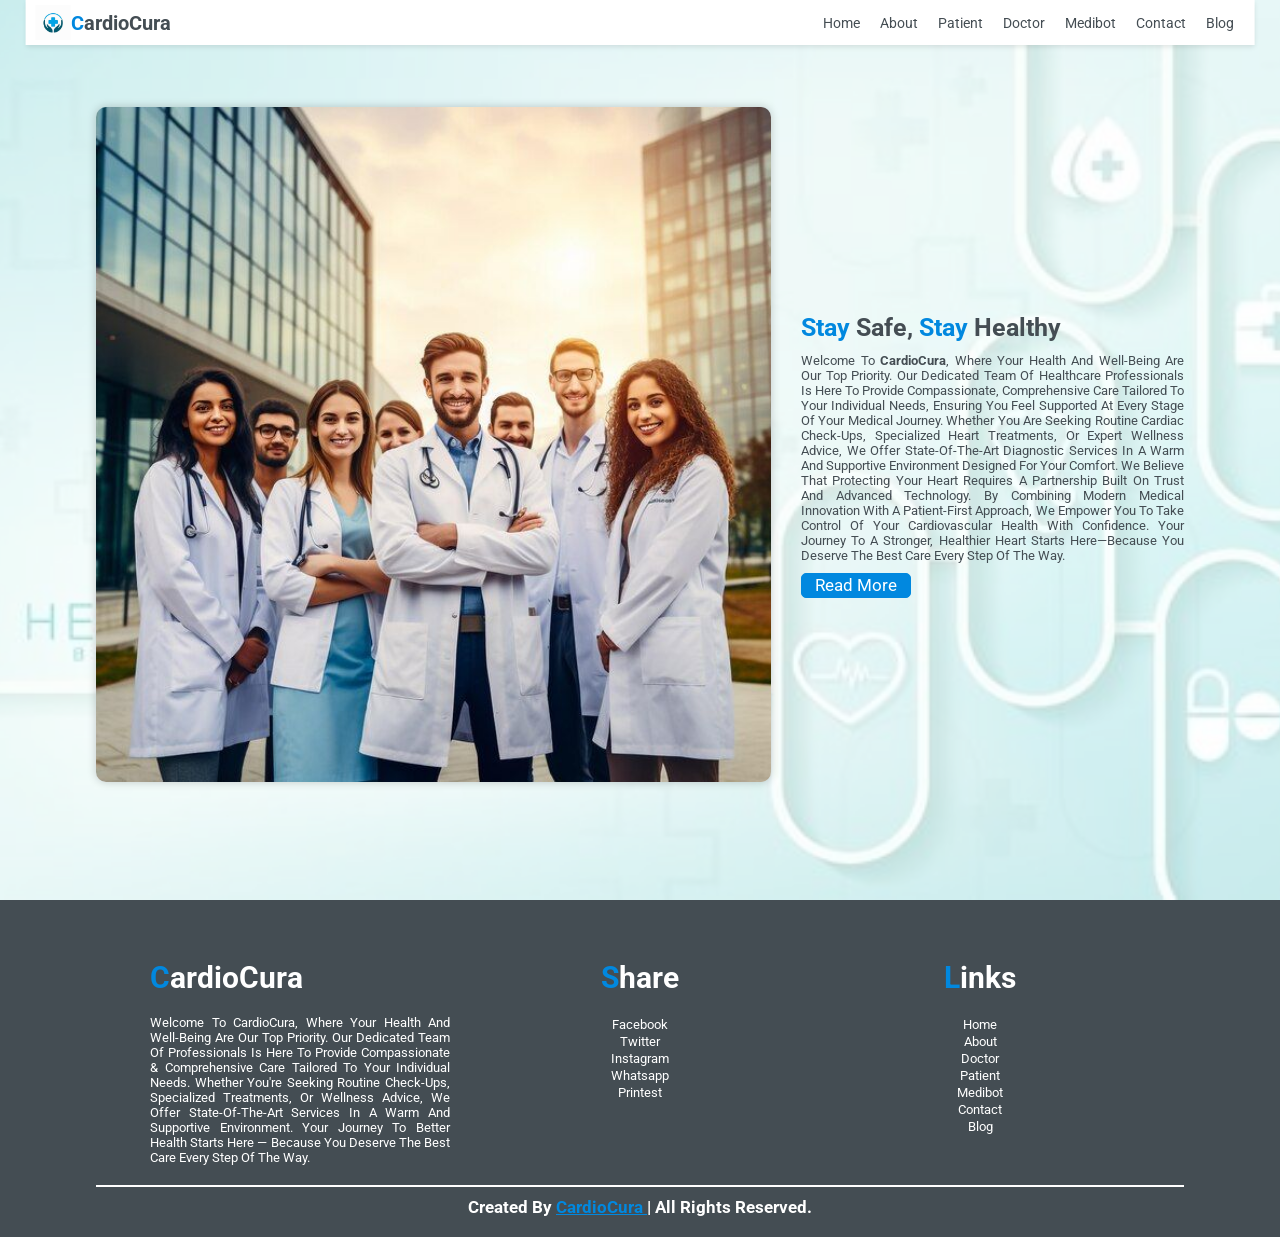
<file: templates/index.html>
<!DOCTYPE html>
<html lang="en">
  <head>
    <meta charset="UTF-8" />
    <meta name="viewport" content="width=device-width, initial-scale=1.0" />
    <title>CardioCura</title>
    <!-- font awesome cdn link -->
    <link
      rel="stylesheet"
      href="https://cdnjs.cloudflare.com/ajax/libs/font-awesome/6.7.2/css/all.min.css"
    />
    <!-- custom css file link -->
    <link rel="stylesheet" href="/static/css/mstyle.css" />
    <link rel="manifest" href="/static/manifest.json">
    <meta name="theme-color" content="#e74c3c">
    <meta name="mobile-web-app-capable" content="yes">
    <meta name="apple-mobile-web-app-capable" content="yes">
  </head>
  <body>
    <!-- header navbar section start -->
    <header>
      <a href="#" class="logo">
        <img src="/static/images/logo.jpg" alt="CardioCura Logo" class="logo-img" />
        <span>C</span>ardioCura
      </a>
      <nav class="navbar">
        <ul>
          <li><a href="/">Home</a></li>
          <li><a href="/about">About</a></li>
          <li><a href="/patient">Patient</a></li>
          <li><a href="/doctor">Doctor</a></li>
          <li><a href="/medibot">Medibot</a></li>
          <li><a href="/contact">Contact</a></li>
          <li><a href="/blog">Blog</a></li>
        </ul>
      </nav>
      <div class="fas fa-bars"></div>
    </header>
    <!-- header navbar section end -->

    <!-- home section start -->
    <section id="home" class="home">
      <div class="overlay"></div>
      <div class="row">
        <div class="images">
          <img src="/static/images/home.jpg" alt="Full page image" />
        </div>
        <div class="content">
          <h1><span>Stay </span>Safe, <span>Stay </span>Healthy</h1><br>
          <p>
            Welcome to <strong>CardioCura</strong>, where your health and well-being are our top priority. Our dedicated team of healthcare professionals is here to provide compassionate, comprehensive care tailored to your individual needs, ensuring you feel supported at every stage of your medical journey. Whether you are seeking routine cardiac check-ups, specialized heart treatments, or expert wellness advice, we offer state-of-the-art diagnostic services in a warm and supportive environment designed for your comfort. We believe that protecting your heart requires a partnership built on trust and advanced technology. By combining modern medical innovation with a patient-first approach, we empower you to take control of your cardiovascular health with confidence. Your journey to a stronger, healthier heart starts here—because you deserve the best care every step of the way.
          </p>
          <a href="/contact"><button class="button">Read More</button></a>
        </div>
      </div>
    </section>
    <!-- home section end -->


    <!-- footer section start -->
     <section class="footer">
      <div class="box">
        <h2 class="logo"><span>C</span>ardioCura</h2>
        <p>
            Welcome to CardioCura, where your health and well-being are our top
            priority. Our dedicated team of professionals is here to provide
            compassionate & comprehensive care tailored to your individual needs.
            Whether you're seeking routine check-ups, specialized treatments, or
            wellness advice, we offer state-of-the-art services in a warm and
            supportive environment. Your journey to better health starts here —
            because you deserve the best care every step of the way.
          </p>
      </div>

      <div class="box">
        <h2 class="logo"><span>S</span>hare</h2>
        <a href="#">Facebook</a>
        <a href="#">Twitter</a>
        <a href="#">Instagram</a>
        <a href="#">Whatsapp</a>
        <a href="#">Printest</a>
      </div>

      <div class="box">
        <h2 class="logo"><span>L</span>inks</h2>
        <a href="/">Home</a>
        <a href="/about">About</a>
        <a href="/doctor">Doctor</a>
        <a href="/patient">Patient</a>
        <a href="/medibot">Medibot</a>
        <a href="/contact">Contact</a>
        <a href="/blog">Blog</a>
      </div>

      <h1 class="credit">created by <span> CardioCura </span> | all rights reserved.</h1>



     </section>


       <!-- footer section end -->

    <!-- jquery cdn link -->
    <script src="https://cdnjs.cloudflare.com/ajax/libs/jquery/3.7.1/jquery.min.js"></script>
    <!-- custom js file link -->
    <script src="/static/js/main.js"></script>
    <script>
    if ("serviceWorker" in navigator) {
        window.addEventListener("load", function() {
            navigator.serviceWorker.register("/sw.js")
        });
    }
   </script>
  </body>
</html>
</file>
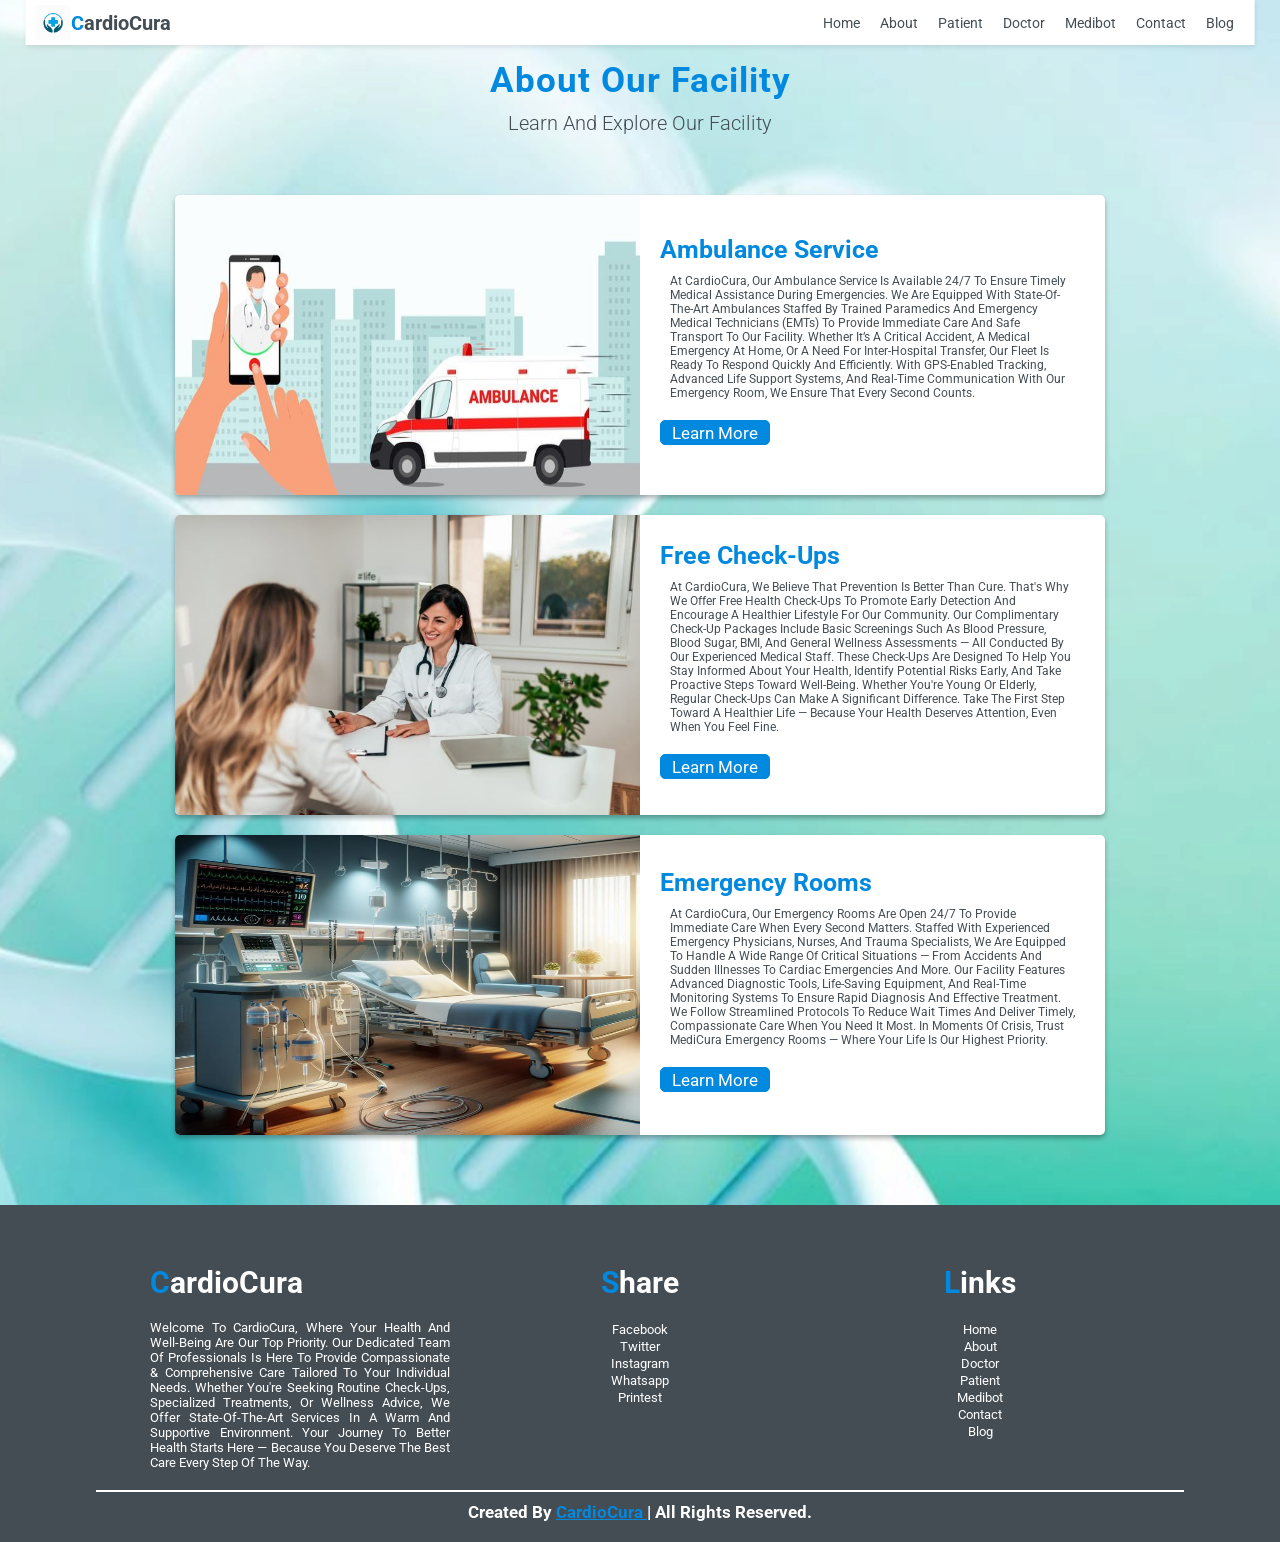
<file: templates/about.html>
<!DOCTYPE html>
<html lang="en">
  <head>
    <meta charset="UTF-8" />
    <meta name="viewport" content="width=device-width, initial-scale=1.0" />
    <title>About Us</title>
    <link
      rel="stylesheet"
      href="https://cdnjs.cloudflare.com/ajax/libs/font-awesome/6.7.2/css/all.min.css"
    />
    <!-- custom css file link -->
    <link rel="stylesheet" href="/static/css/mstyle.css" />

    <link rel="manifest" href="/static/manifest.json">
    <meta name="theme-color" content="#e74c3c">
    <meta name="mobile-web-app-capable" content="yes">
    <meta name="apple-mobile-web-app-capable" content="yes">
  </head>
  <body>
    <!-- header navbar section start -->
    <header>
      <a href="#" class="logo">
        <img src="/static/images/logo.jpg" alt="CardioCura Logo" class="logo-img" />
        <span>C</span>ardioCura
      </a>
      <nav class="navbar">
        <ul>
          <li><a href="/">Home</a></li>
          <li><a href="/about">About</a></li>
          <li><a href="/patient">Patient</a></li>
          <li><a href="/doctor">Doctor</a></li>
          <li><a href="/medibot">Medibot</a></li>
          <li><a href="/contact">Contact</a></li>
          <li><a href="/blog">Blog</a></li>
        </ul>
      </nav>
      <div class="fas fa-bars"></div>
    </header>
    <!-- header navbar section end -->
    <!-- About section start -->
    <section id="about" class="about">
      <h1 class="heading">About Our Facility</h1>
      <h3 class="title">Learn and Explore our facility</h3>

      <div class="box-container">
        <!-- start here -->
        <div class="box">
          <!-- about images -->
          <div class="images">
            <img src="/static/images/about1.jpg" alt="Full page image" />
          </div>
          <div class="content">
            <h3>Ambulance Service</h3>
            <p>
              At CardioCura, our Ambulance Service is available 24/7 to ensure
              timely medical assistance during emergencies. We are equipped with
              state-of-the-art ambulances staffed by trained paramedics and
              emergency medical technicians (EMTs) to provide immediate care and
              safe transport to our facility. Whether it’s a critical accident,
              a medical emergency at home, or a need for inter-hospital
              transfer, our fleet is ready to respond quickly and efficiently.
              With GPS-enabled tracking, advanced life support systems, and
              real-time communication with our emergency room, we ensure that
              every second counts.
            </p>
            <a href="/contact"><button class="button">Learn More</button></a>
          </div>
        </div>
        <!-- end here -->
        <!-- start here -->
        <div class="box">
          <!-- about images -->
          <div class="images">
            <img src="/static/images/about2.jpg" alt="Free Check-Up Image" />
          </div>
          <div class="content">
            <h3>Free Check-Ups</h3>
            <p>
              At CardioCura, we believe that prevention is better than cure.
              That's why we offer free health check-ups to promote early
              detection and encourage a healthier lifestyle for our community.
              Our complimentary check-up packages include basic screenings such
              as blood pressure, blood sugar, BMI, and general wellness
              assessments — all conducted by our experienced medical staff.
              These check-ups are designed to help you stay informed about your
              health, identify potential risks early, and take proactive steps
              toward well-being. Whether you're young or elderly, regular
              check-ups can make a significant difference. Take the first step
              toward a healthier life — because your health deserves attention,
              even when you feel fine.
            </p>
            <a href="/contact"><button class="button">Learn More</button></a>
          </div>
        </div>
        <!-- end here -->
        <!-- start here -->
        <div class="box">
          <!-- about images -->
          <div class="images">
            <img src="/static/images/about3.jpg" alt="Emergency Rooms Image" />
          </div>
          <div class="content">
            <h3>Emergency Rooms</h3>
            <p>
              At CardioCura, our Emergency Rooms are open 24/7 to provide
              immediate care when every second matters. Staffed with experienced
              emergency physicians, nurses, and trauma specialists, we are
              equipped to handle a wide range of critical situations — from
              accidents and sudden illnesses to cardiac emergencies and more.
              Our facility features advanced diagnostic tools, life-saving
              equipment, and real-time monitoring systems to ensure rapid
              diagnosis and effective treatment. We follow streamlined protocols
              to reduce wait times and deliver timely, compassionate care when
              you need it most. In moments of crisis, trust MediCura Emergency
              Rooms — where your life is our highest priority.
            </p>
            <a href="/contact"><button class="button">Learn More</button></a>
          </div>
        </div>
        <!-- end here -->
      </div>
    </section>
    <!-- About section end -->

    <!-- footer section start -->
     <section class="footer">
      <div class="box">
        <h2 class="logo"><span>C</span>ardioCura</h2>
        <p>
            Welcome to CardioCura, where your health and well-being are our top
            priority. Our dedicated team of professionals is here to provide
            compassionate & comprehensive care tailored to your individual needs.
            Whether you're seeking routine check-ups, specialized treatments, or
            wellness advice, we offer state-of-the-art services in a warm and
            supportive environment. Your journey to better health starts here —
            because you deserve the best care every step of the way.
          </p>
      </div>

      <div class="box">
        <h2 class="logo"><span>S</span>hare</h2>
        <a href="#">Facebook</a>
        <a href="#">Twitter</a>
        <a href="#">Instagram</a>
        <a href="#">Whatsapp</a>
        <a href="#">Printest</a>
      </div>

      <div class="box">
        <h2 class="logo"><span>L</span>inks</h2>
        <a href="/">Home</a>
        <a href="/about">About</a>
        <a href="/doctor">Doctor</a>
        <a href="/patient">Patient</a>
        <a href="/medibot">Medibot</a>
        <a href="/contact">Contact</a>
        <a href="/blog">Blog</a>
      </div>

      <h1 class="credit">created by <span> CardioCura </span> | all rights reserved.</h1>



     </section>


       <!-- footer section end -->

        <!-- jquery cdn link -->
    <script src="https://cdnjs.cloudflare.com/ajax/libs/jquery/3.7.1/jquery.min.js"></script>
    <!-- custom js file link -->
    <script src="/static/js/main.js"></script>
    <script>
    if ("serviceWorker" in navigator) {
        window.addEventListener("load", function() {
            navigator.serviceWorker.register("/sw.js")
        });
    }
   </script>
  </body>
</html>
</file>
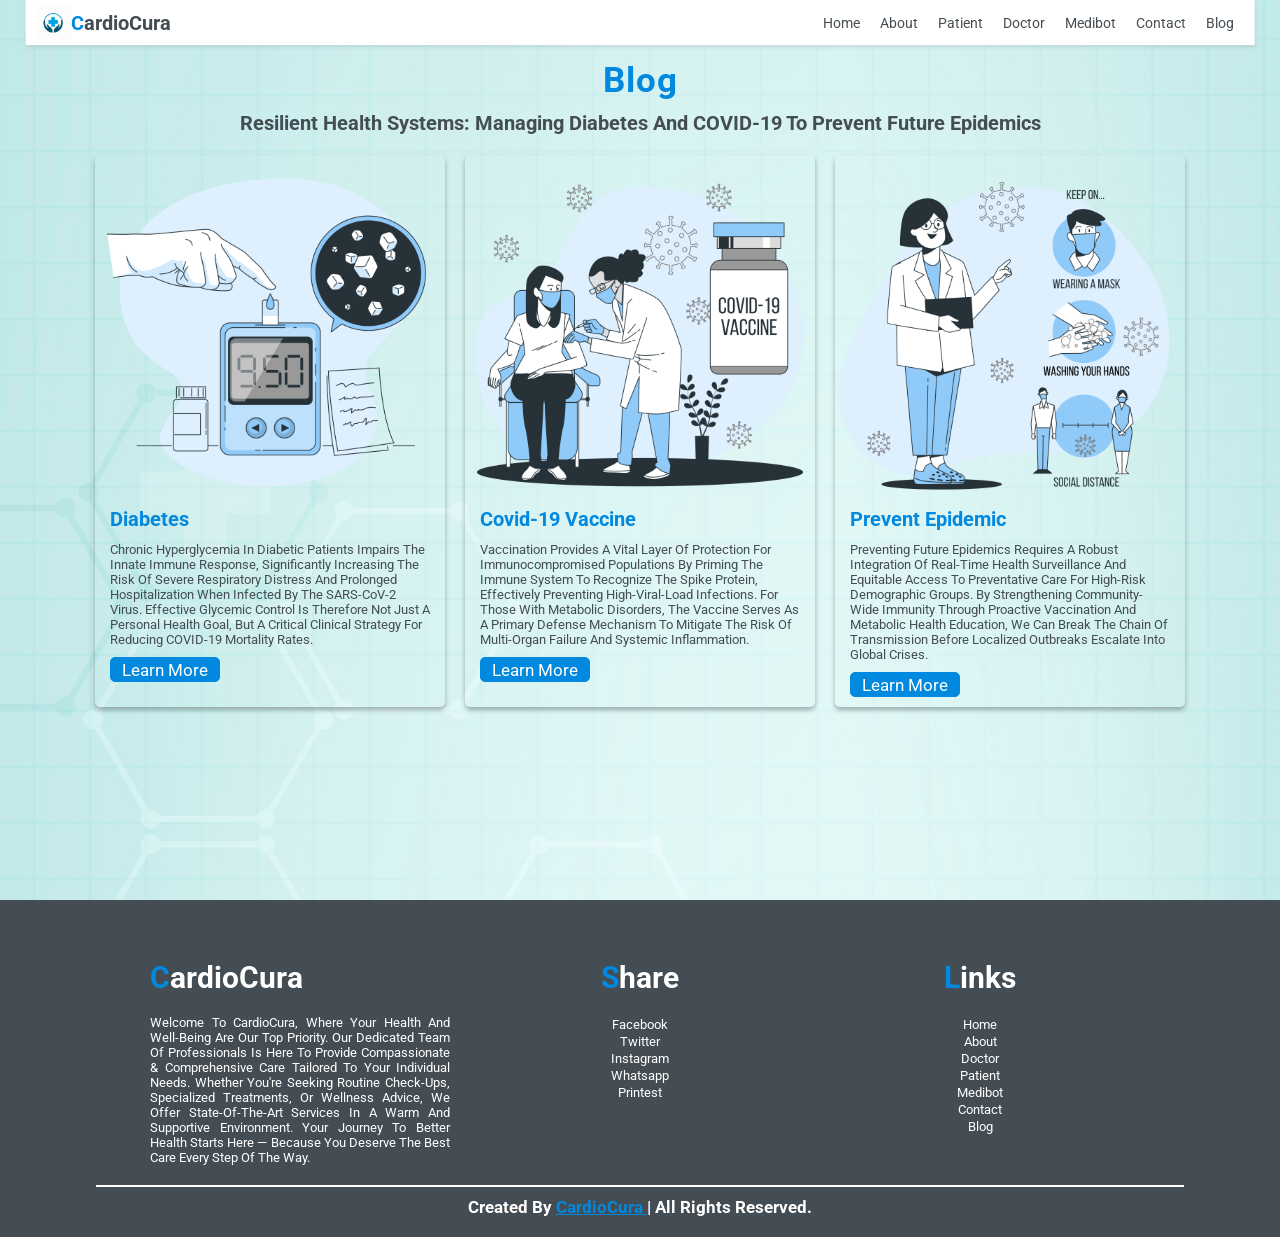
<file: templates/blog.html>
<!DOCTYPE html>
<html lang="en">
  <head>
    <meta charset="UTF-8" />
    <meta name="viewport" content="width=device-width, initial-scale=1.0" />
    <title>CardioCura</title>
    <!-- font awesome cdn link -->
    <link
      rel="stylesheet"
      href="https://cdnjs.cloudflare.com/ajax/libs/font-awesome/6.7.2/css/all.min.css"
    />
    <!-- custom css file link -->
    <link rel="stylesheet" href="/static/css/mstyle.css" />
    <link rel="manifest" href="/static/manifest.json">
    <meta name="theme-color" content="#e74c3c">
    <meta name="mobile-web-app-capable" content="yes">
    <meta name="apple-mobile-web-app-capable" content="yes">
  </head>
  <body>
    <!-- header navbar section start -->
    <header>
      <a href="#" class="logo">
        <img src="/static/images/logo.jpg" alt="CardioCura Logo" class="logo-img" />
        <span>C</span>ardioCura
      </a>
      <nav class="navbar">
        <ul>
          <li><a href="/">Home</a></li>
          <li><a href="/about">About</a></li>
          <li><a href="/patient">Patient</a></li>
          <li><a href="/doctor">Doctor</a></li>
          <li><a href="/medibot">Medibot</a></li>
          <li><a href="/contact">Contact</a></li>
          <li><a href="/blog">Blog</a></li>
        </ul>
      </nav>
      <div class="fas fa-bars"></div>
    </header>
    <!-- header navbar section end -->
 <!-- blog section start  -->

    <section id="blog" class="blog">

        <h1 class="heading">Blog</h1>
        <h3 class="title"><b>Resilient Health Systems: Managing Diabetes and COVID-19 to Prevent Future Epidemics</b></h3>

        <div class="box-container">

            <!-- start here  -->
            <div class="box">
                <!-- images  -->
                <img src="/static/images/blog1.png" alt="">

                <div class="content">
                    <a href="#">
                        <h2>Diabetes</h2><br>
                    </a>
                    <p>Chronic hyperglycemia in diabetic patients impairs the innate immune response, significantly increasing the risk of severe respiratory distress and prolonged hospitalization when infected by the SARS-CoV-2 virus. Effective glycemic control is therefore not just a personal health goal, but a critical clinical strategy for reducing COVID-19 mortality rates.</p>
                     <!-- button  -->
                    <a href="/contact"> <button class="button">learn more</button></a>
                </div>
            </div>
            <!-- end here  -->

            
            <!-- start here  -->
            <div class="box">
                <!-- images  -->
                <img src="/static/images/blog2.png" alt="">

                <div class="content">
                    <a href="#">
                        <h2>Covid-19 Vaccine</h2><br>
                    </a>
                    <p>Vaccination provides a vital layer of protection for immunocompromised populations by priming the immune system to recognize the spike protein, effectively preventing high-viral-load infections. For those with metabolic disorders, the vaccine serves as a primary defense mechanism to mitigate the risk of multi-organ failure and systemic inflammation.</p>
                     <!-- button  -->
                    <a href="/contact"> <button class="button">learn more</button></a>
                </div>
            </div>
            <!-- end here  -->

            
            <!-- start here  -->
            <div class="box">
                <!-- images  -->
                <img src="/static/images/blog3.png" alt="">

                <div class="content">
                    <a href="#">
                        <h2>Prevent Epidemic</h2><br>
                    </a>
                    <p>Preventing future epidemics requires a robust integration of real-time health surveillance and equitable access to preventative care for high-risk demographic groups. By strengthening community-wide immunity through proactive vaccination and metabolic health education, we can break the chain of transmission before localized outbreaks escalate into global crises.</p>
                     <!-- button  -->
                    <a href="/contact"> <button class="button">learn more</button></a>
                </div>
            </div>
            <!-- end here  -->
        </div>
    </section>



    <!-- blog section end  -->


    <!-- footer section start -->
     <section class="footer">
      <div class="box">
        <h2 class="logo"><span>C</span>ardioCura</h2>
        <p>
            Welcome to CardioCura, where your health and well-being are our top
            priority. Our dedicated team of professionals is here to provide
            compassionate & comprehensive care tailored to your individual needs.
            Whether you're seeking routine check-ups, specialized treatments, or
            wellness advice, we offer state-of-the-art services in a warm and
            supportive environment. Your journey to better health starts here —
            because you deserve the best care every step of the way.
          </p>
      </div>

      <div class="box">
        <h2 class="logo"><span>S</span>hare</h2>
        <a href="#">Facebook</a>
        <a href="#">Twitter</a>
        <a href="#">Instagram</a>
        <a href="#">Whatsapp</a>
        <a href="#">Printest</a>
      </div>

      <div class="box">
        <h2 class="logo"><span>L</span>inks</h2>
        <a href="/">Home</a>
        <a href="/about">About</a>
        <a href="/doctor">Doctor</a>
        <a href="/patient">Patient</a>
        <a href="/medibot">Medibot</a>
        <a href="/contact">Contact</a>
        <a href="/blog">Blog</a>
      </div>

      <h1 class="credit">created by <span> CardioCura </span> | all rights reserved.</h1>



     </section>


       <!-- footer section end -->

    <!-- jquery cdn link -->
    <script src="https://cdnjs.cloudflare.com/ajax/libs/jquery/3.7.1/jquery.min.js"></script>
    <!-- custom js file link -->
    <script src="/static/js/main.js"></script>
    <script>
    if ("serviceWorker" in navigator) {
        window.addEventListener("load", function() {
            navigator.serviceWorker.register("/sw.js")
        });
    }
   </script>
  </body>
</html>
</file>
<file: static/css/mstyle.css>
/* google font */
@import url('https://fonts.googleapis.com/css2?family=Roboto:ital,wght@0,100..900;1,100..900&display=swap');

/* root colors */
:root {
  --blue: #0188df;
  --black: #444d53;
  --weight: #fff;
}

/* reset and global styles */
* {
  font-family: "Roboto", sans-serif;
  margin: 0;
  padding: 0;
  text-decoration: none;
  text-transform: capitalize;
  outline: none;
  box-sizing: border-box;
  transition: all linear 0.2s;
}

html {
  font-size: 62.5%;
  overflow-x: hidden;
}

/* button */
button {
  height: 2.5rem;
  width: 11rem;
  background: var(--blue);
  color: var(--weight);
  font-size: 1.7rem;
  border-radius: 0.5rem;
  cursor: pointer;
  margin: 1rem 0;
  border: 0.1rem solid var(--blue);
}

.button:hover {
  border: 0.1rem solid var(--weight);
  background: var(--weight);
  color: var(--blue);
  letter-spacing: 0.2rem;
}

/* heading */

 .heading{
    text-align: center;
    font-size: 3.5rem;
    padding: 1rem;
    padding-top: 1rem;
    color: var(--blue);
    letter-spacing: .1rem;

}
/* title */
 .title{
    text-align: center;
    padding: 0rem 1rem;
    font-size: 2rem;
    color: var(--black);
    font-weight: 300;
 }




/* header navbar section */
header {
  width: 96%;
  background: var(--weight);
  position: fixed;                    /* Make it fixed */
  top: 0;                             /* Stick to top */
  left: 50%;
  transform: translateX(-50%);
  display: flex;
  align-items: center;
  justify-content: space-between;
  padding: 0.5rem 1rem;               /* Smaller padding = smaller height */
  z-index: 1000;                      /* Ensure it stays on top */
  box-shadow: 0 2px 5px rgba(0, 0, 0, 0.1);  /* Optional subtle shadow */
}


header a {
  color: var(--black);
}

header a:hover {
  color: var(--blue);
}
header .logo {
  display: flex;
  align-items: center;
  font-size: 2rem;
  font-weight: bold;
  color: var(--black);
  text-transform: none;

}

.logo-img {
  height: 35px;
  width: auto;
}


header .logo span {
  color: var(--blue);
}

header .navbar ul {
  display: flex;
  align-items: center;
  justify-content: space-between;
  list-style: none;
}

header .navbar ul li {
  margin: 0 1rem;
}

header .navbar ul li a {
  font-size: 1.4rem;
  color: var(--black);
}

header .navbar ul li a:hover {
  color: var(--blue);
}

header .fa-bars {
  font-size: 3rem;
  color: var(--blue);
  cursor: pointer;
  display: none;
}

.header-active {
  top: 0;
  width: 100%;
  box-shadow: 0.1rem 0.3rem rgba(0, 0, 0, 0.3);
}

/* home section */
.home {
  min-height: 100vh;
  padding-top: 2rem;
  position: relative;
  background: url("/static/images/home2.jpg") no-repeat center center/cover;
  display: flex;
  align-items: center;
}

.home .overlay {
  position: absolute;
  top: 0;
  left: 0;
  height: 100%;
  width: 100%;
  background: rgba(255, 255, 255, 0.6);
  z-index: 1;
}

.home .row {
  display: flex;
  align-items: center;
  justify-content: space-around;
  width: 85%;
  margin: 0 auto;
  gap: 3rem;
  position: relative;
  z-index: 2;
}

.home .row .images img {
  height: 75vh;
  margin-bottom: 3rem;
  border-radius: 1rem;
  box-shadow: 0 0 10px rgba(0, 0, 0, 0.2);
}

.home .content h1 {
  font-size: 2.5rem;
  color: var(--black);
}

.home .content h1 span {
  color: var(--blue);
}

.home .content p {
  font-size: 1.3rem;
  color: var(--black);
  text-align: justify;
}
/* home section end */



/* about section start */

.about {
  position: relative;
  background: url("/static/images/about.png") no-repeat center center/cover;
  padding: 8rem 2rem 4rem 2rem;
  padding-top: 5rem;
  padding-bottom: 1rem;
  min-height: 100vh;
  display: block; /* <-- THIS IS THE KEY FIX */
}

.about .box-container{
    padding: 4rem 0;
}

.about .box-container .box{
    width: 75%;
    margin: 2rem auto;
    border-radius: .5rem;
    box-shadow: 0 .3rem .5rem rgba(0, 0, 0, 0.3);
    display: flex;
    align-items: center;
    overflow: hidden;
    background: var(--weight);
}

/* about images */
.about .box-container .box .images{
    height: 30rem;
    width: 50%;
}

.about .box-container .box .images img{
    height: 100%;
    width: 100%;
}


/* about text & headings */
.about .box-container .box .content{
    height: 100%;
    width: 50%;
    padding: 2rem;

}
.about .box-container .box .content h3{
    font-size: 2.5rem;
    color: var(--blue);
    display: flex;
    
}

.about .box-container .box .content p{
    font-size: 1.2rem;
    color: var(--black);
    padding: 1rem;
    text-align: start;
}
/* about section end */




/* media queries */
@media (max-width: 768px) {
  html {
    font-size: 55%;
  }

  header .fa-bars {
    display: block;
  }

  header .navbar {
    position: fixed;
    top: -100rem;
    left: 0;
    width: 100%;
    background: var(--weight);
    opacity: 0;
  }

  header .navbar ul {
    flex-flow: column;
    padding: 2rem 0;
  }

  header .navbar ul li {
    margin: 1rem 0;
    text-align: center;
    width: 100%;
  }

  header .navbar ul li a {
    font-size: 3rem;
    display: block;
  }

  header .nav-toggle {
    top: 5.5rem;
    opacity: 1;
  }

  .home .row {
    flex-flow: column;
  }

  .home .row .content {
    text-align: center;
  }

  .home .row .images img {
    width: 100%;
    height: auto;
  }


  /* about media query */
  
  .about .box-container .box{
    flex-flow: column;
    width: 90%;
  }

  .about .box-container .box:nth-child(even){
    flex-flow: column;
  }

  .about .box-container .box .images{
    width: 100%;
  }

  .about .box-container .box .content{
    width: 100%;
  }
}



  /* doctor section start  */
  .doctor .container{
  position: relative;
  background: url("/static/images/doc_card.jpg") no-repeat center center/cover;
  padding: 8rem 2rem 4rem 2rem;
  padding-top: 5rem;
  padding-bottom: 1rem;
  min-height: 100vh;
  display: block; /* <-- THIS IS THE KEY FIX */
}

  .doctor .box-container{
    display: flex;
    justify-content: center;
    flex-wrap: wrap;
  }

  .doctor .box-container .box{
    width: 30rem;
    margin: 2rem 1rem;
    overflow: hidden;
    border-radius: .5rem;
    box-shadow: 0 .3rem .5rem rgba(0,0,0,.3);
  }

  /* card images  */
  .doctor .box-container .box img{
    height: 30rem;
    width: 100%;
    object-fit: cover;
  }

  .doctor .box-container .box .content{
    padding: 1rem 1.3rem;
  }

  .doctor .box-container .box .content h2{
    font-size: 2rem ;
    text-align: center;
    color: var(--black);
  }

  .doctor .box-container .box .content h2:hover{
    color: var(--blue);
    text-decoration: underline;
  }

  .doctor .box-container .box .content p{
    font-size: 1.7rem;
    text-align: center;
    color: var(--black);
  }

  .doctor .box-container .box .content .icons{
    text-align: center;
  }
  
  .doctor .box-container .box .content .icons a{
    font-size: 2rem;
    color: var(--blue);
    text-align: center;
    margin: 1rem;
  }
  /* card section end  */

  /* review section start  */
   .review{
  position: relative;
  background: url("/static/images/doc_card.jpg") no-repeat center center/cover;
  padding: 8rem 2rem 4rem 2rem;
  padding-top: 5rem;
  padding-bottom: 1rem;
  min-height: 100vh;
  display: block; /* <-- THIS IS THE KEY FIX */
}
  .review .box-container{
    display: flex;
    justify-content: center;
    flex-wrap: wrap;
    padding: 2rem 0;
  }

  .review .box-container .box{
    width: 35rem;
    text-align: center;
    padding: 0 2rem;
    margin: 4rem 1.5rem;
    box-shadow: 0 .3rem .5rem rgba(0,0,0,.3);
  }

  /* images  */
  .review .box-container .box .images{
    display: flex;
    align-items: center;
    text-align: left;
    padding: .5rem 0;
    border-top: .1rem solid #333;
  }

  .review .box-container .box .images img{
    height: 9rem;
    width: 9rem;
    border-radius: 50%;
    object-fit: cover;
    margin: .8rem 1rem;
  }

  .review .box-container .box i{
    font-size: 6rem ;
    margin-top: -3rem;
    color: var(--blue);
    opacity: .4;
  }

  
  .review .box-container .box p{
    color: var(--black);
    font-size: 1.7rem;
    padding: 2rem 0;
    text-transform: none;
  }

  .review .box-container .box .info h3{
    color: var(--blue);
    font-size: 2rem;
  }
  .review .box-container .box .info span{
    color: var(--black);
    font-size: 2rem;
  }
  /* review section end */

  /* contact section start  */
  .contact{
  position: relative;
  background: url("/static/images/doc_card.jpg") no-repeat center center/cover;
  padding: 8rem 2rem 4rem 2rem;
  padding-top: 5rem;
  padding-bottom: 1rem;
  min-height: 100vh;
  display: block; /* <-- THIS IS THE KEY FIX */
}

  .contact .row{
    display: flex;
    align-items: center;
    justify-content: center;
    padding: 5rem 0;
  }

  .contact .row .images img{
    width: 50vw;
    height: 70vh;
  }

  .contact .row  .form-container{
    width: 50%;
    padding-right: 6rem;
  }

  .contact .row  .form-container input,.contact .row .form-container textarea{
    height: 4rem;
    width: 100%;
    background: #ffffff;
    border: none;
    border-radius: 5rem;
    padding: 0 1rem;
    margin: 1rem 0;
    color: var(--blue);
    font-size: 1.7rem;
    text-transform: none;
  }

  .contact .row  .form-container input:focus , textarea:focus{
    border: .2rem solid var(--blue);
  }

  .contact .row  .form-container textarea{
    height: 20rem;
    border-radius: 1rem;
    padding: 1rem;
    resize: none;
  }

  .contact .row  .form-container input[type="submit"]{
    width: 17rem;
    background: var(--blue);
    color: var(--wight);
    cursor: pointer;
    font-size: 2rem;
  }

  .contact .row  .form-container input[type="submit"]:hover{
    background: var(--wight);
    color: var(--blue);
    border: .2rem solid var(--blue);
  }
  /* contact section end  */

  /* bolg section start  */
  .blog{
  position: relative;
  background: url("/static/images/doc_card.jpg") no-repeat center center/cover;
  padding: 8rem 2rem 4rem 2rem;
  padding-top: 5rem;
  padding-bottom: 1rem;
  min-height: 100vh;
  display: block; /* <-- THIS IS THE KEY FIX */
}
  .blog .box-container{
    display: flex;
    justify-content: center;
    flex-wrap: wrap;
  }

  .blog .box-container .box{
    width: 35rem;
    margin: 2rem 1rem;
    overflow: hidden;
    border-radius: .5rem;
    box-shadow: 0 .3rem .5rem rgba(0,0,0,.3);
  }

  /* blog images  */
  .blog .box-container .box img{
    width: 100%;
    object-fit: cover;
  }

  .blog .box-container .box .content{
    padding: 0 1.5rem;
  }

  .blog .box-container .box .content h2{
    font-size: 2rem;
    color: var(--blue);
  }

  .blog .box-container .box .content p{
    font-size: 1.3rem;
    color: var(--black);
  }
  /* bolg section end  */



/* footer section start */

.footer{
    background: var(--black);
    display: flex;
    justify-content: center;
    flex-wrap: wrap;
    padding: 2rem 0;
}

.footer .box{
  width: 30rem;
  margin: 2rem;
  text-align: center;
}


.footer .box:nth-child(1){
  text-align: left;

}

/* logo */

.footer .box .logo{
  padding: 2rem 0;
  font-size: 3rem;
  color: var(--weight);
}

.footer .box .logo:hover{
  color: var(--blue);
}

.footer .box .logo span{
  color: var(--blue);
}

.footer .box p{
  font-size: 1.3rem;
  color: var(--weight);
  text-align: justify;
  
}

.footer .box a{
  color: var(--weight);
  font-size: 1.3rem;
  display: block;
  margin: .2rem 0;
}

.footer .box a:hover{
  text-decoration: underline;
}

.footer .credit{
  width: 85%;
  padding-top: 1rem;
  font-size: 1.7rem;
  color: var(--weight);
  text-align: center;
  border-top: .2rem solid var(--weight);
}

.footer .credit span{
  color: var(--blue);
  text-decoration: underline;
  /* letter-spacing: .5rem; */
}

/* footer section end */
</file>
